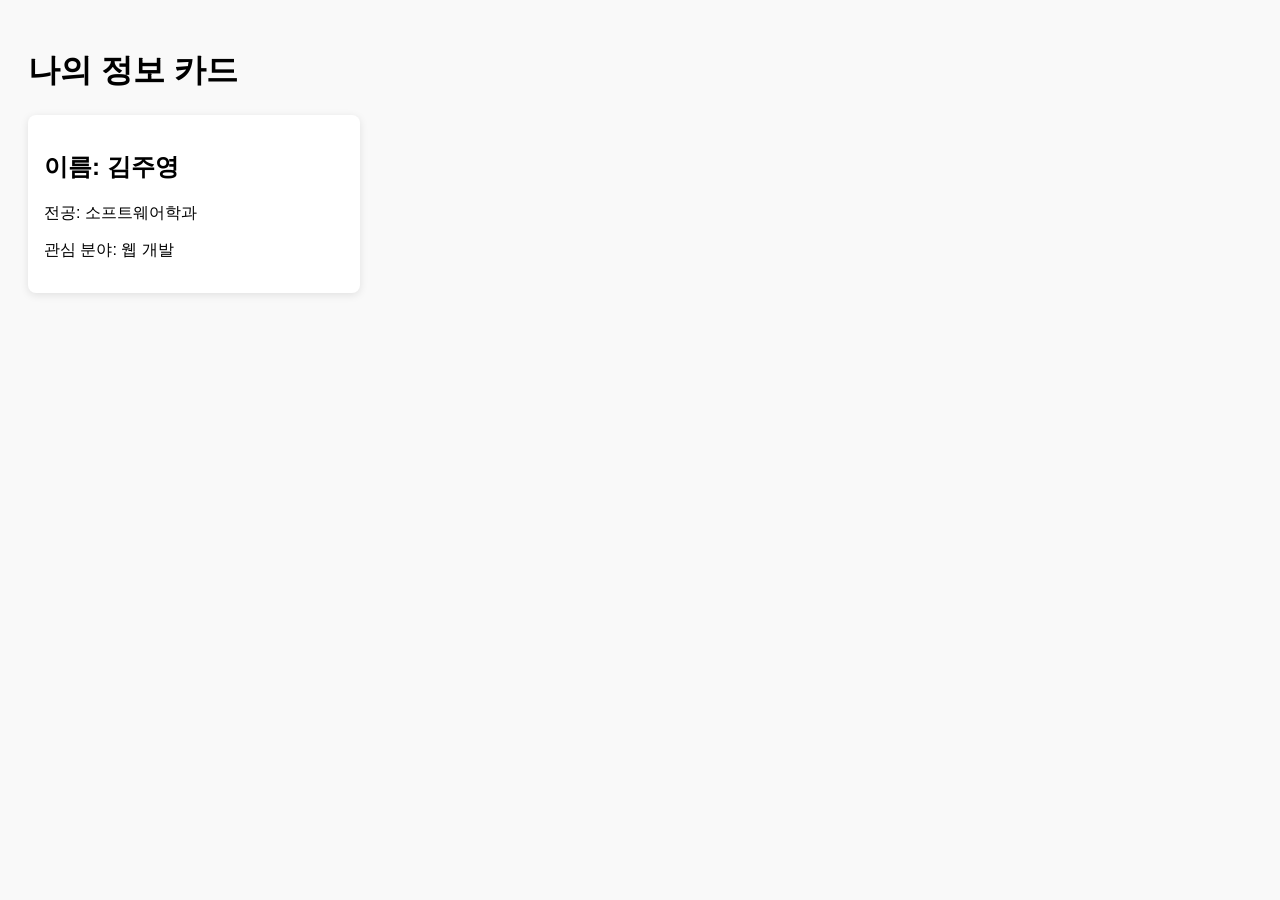
<file: my first web/index.html>
<!DOCTYPE html>
<html lang="ko">

<head>
    <meta charset="UTF-8" />
    <title> 내 첫 html</title>
    <link rel="stylesheet" href="style.css" />





</head>

<body>
    <h1> 나의 정보 카드</h1>
    <div class="card">
        <h2> 이름: 김주영</h2>
        <p>전공: 소프트웨어학과</p>
        <p>관심 분야: 웹 개발</p>
    </div>
</body>

</html>
</file>
<file: my first web/style.css>
body {
    font-family: sans-serif;
    background-color: #f9f9f9;
    padding: 20px

}

.card {
    background: white;
    padding : 16px;
    border-radius: 8px;
    box-shadow : 0 2px 8px rgba(0,0,0,0.1);
    width: 300px
}
</file>
